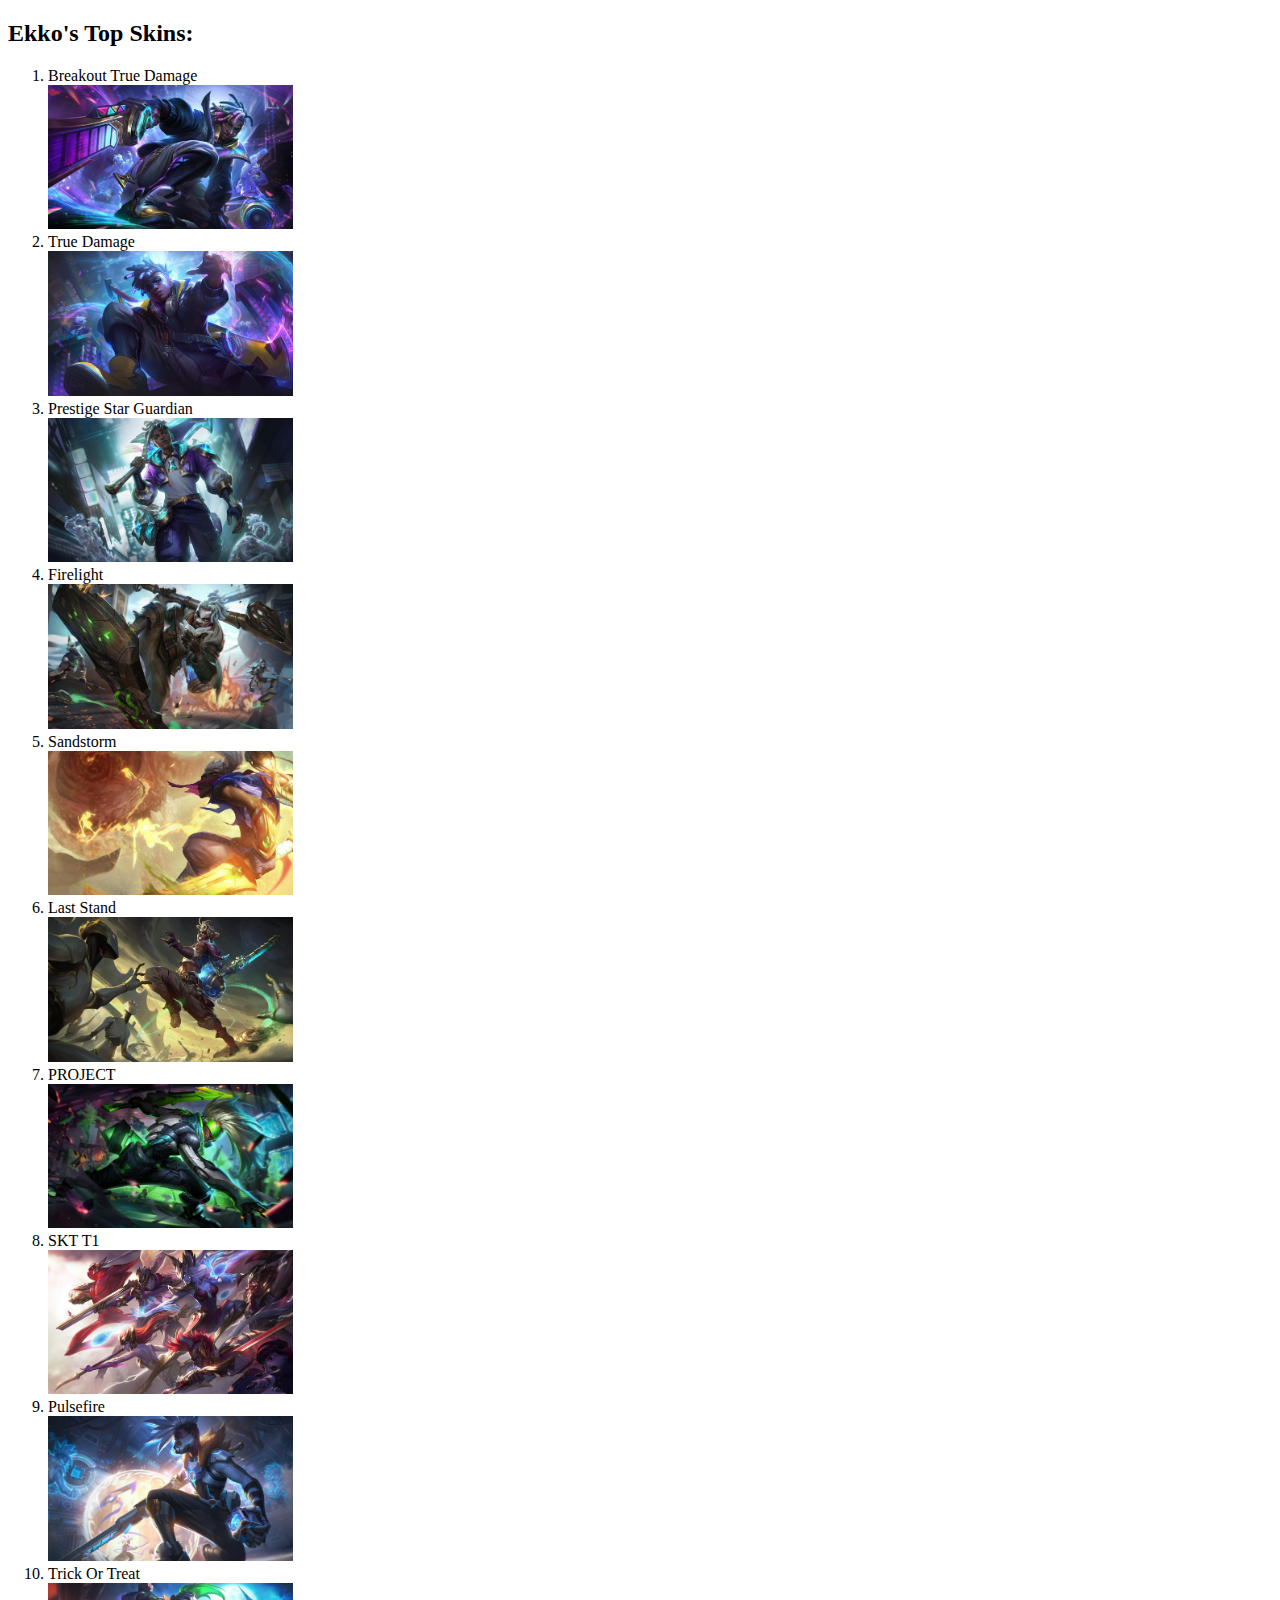
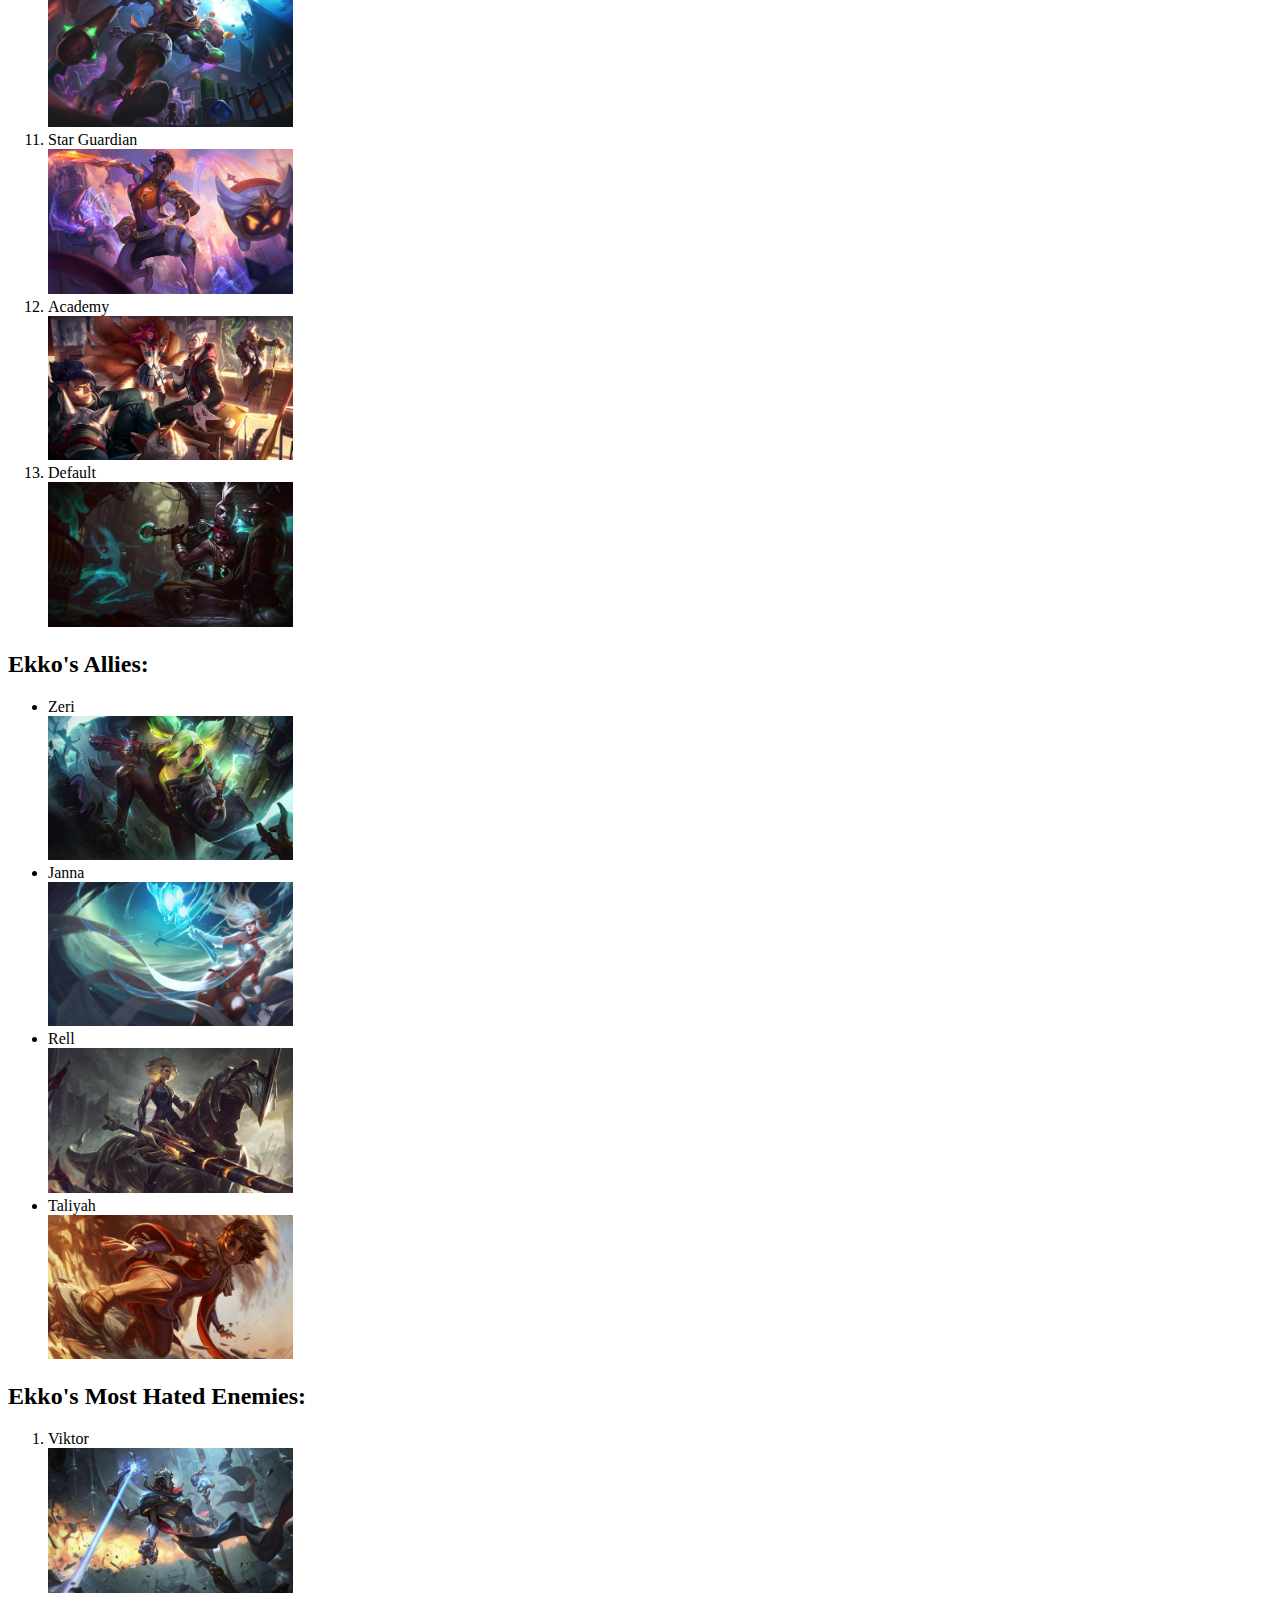
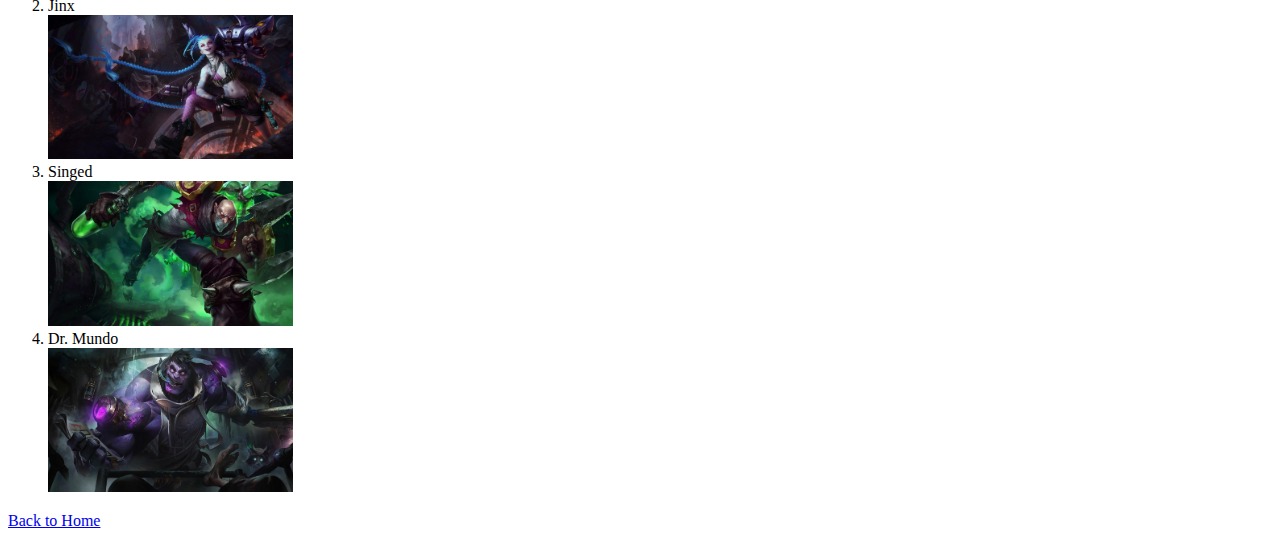
<file: page2.html>
<!DOCTYPE html>
<html>
    <head>
        <title>Ekko, The Boy Who Shattered Time</title>
    </head>
    <body>
        <main>
        <section>
        <!--This section is the ranking of Ekko's different looks in game based on my references-->
        <h2>Ekko's Top Skins:</h2>
            <ol>
                <li>Breakout True Damage</li>
                <img
                    src = "images/Ekko_56.jpg"
                    alt = "Breakout True Damage Ekko"
                    width = "20%"
                >
                <li>True Damage</li>
                <img
                    src = "images/Ekko_19.jpg"
                    alt = "True Damage Ekko"
                    width = "20%"
                >
                <li>Prestige Star Guardian</li>
                <img
                    src = "images/Ekko_46.jpg"
                    alt = "Prestige Star Guardian Ekko"
                    width = "20%"
                >
                <li>Firelight</li>
                <img
                    src = "images/Ekko_36.jpg"
                    alt = "Firelight Ekko"
                    width = "20%"
                >
                <li>Sandstorm</li>
                <img
                    src = "images/Ekko_1.jpg"
                    alt = "Sandstorm Ekko"
                    width = "20%"
                >
                <li>Last Stand</li>
                <img
                    src = "images/Ekko_57.jpg"
                    alt = "Last Stand Ekko"
                    width = "20%"
                >
                <li>PROJECT</li>
                <img
                    src = "images/Ekko_3.jpg"
                    alt = "PROJECT: Ekko"
                    width = "20%"
                >
                <li>SKT T1</li>
                <img
                    src = "images/Ekko_11.jpg"
                    alt = "SKT T1 Ekko"
                    width = "20%"
                >
                <li>Pulsefire</li>
                <img
                    src = "images/Ekko_28.jpg"
                    alt = "Pulsefire Ekko"
                    width = "20%"
                >
                <li>Trick Or Treat</li>
                <img
                    src = "images/Ekko_12.jpg"
                    alt = "Trick Or Treat Ekko"
                    width = "20%"
                >
                <li>Star Guardian</li>
                <img
                    src = "images/Ekko_45.jpg"
                    alt = "Star Guardian Ekko"
                    width = "20%"
                >
                <li>Academy</li>
                <img
                    src = "images/Ekko_2.jpg"
                    alt = "Academy Ekko"
                    width = "20%"
                >
                <li>Default</li>
                <img
                    src = "images/Ekko_0.jpg"
                    alt = "Default Ekko"
                    width = "20%"
                >
            </ol>
        </section>
        <section>
            <!--This section shows who do Ekko likes and who he hates-->
        <h2>Ekko's Allies:</h2>
        <ul>
            <li>Zeri</li>
            <img
                    src = "images/Zeri_0.jpg"
                    alt = "Zeri"
                    width = "20%"
                >
            <li>Janna</li>
            <img
                    src = "images/Janna_0.jpg"
                    alt = "Janna"
                    width = "20%"
                >
            <li>Rell</li>
            <img
                    src = "images/Rell_0.jpg"
                    alt = "Rell"
                    width = "20%"
                >
            <li>Taliyah</li>
            <img
                    src = "images/Taliyah_0.jpg"
                    alt = "Taliyah"
                    width = "20%"
                >
        </ul>    
        <h2>Ekko's Most Hated Enemies:</h2> 
        <ol>
            <li>Viktor</li>
            <img
                    src = "images/Viktor_0.jpg"
                    alt = "Viktor"
                    width = "20%"
                >
            <li>Jinx</li>
            <img
                    src = "images/Jinx_0.jpg"
                    alt = "Jinx"
                    width = "20%"
                >
            <li>Singed</li>
            <img
                    src = "images/Singed_0.jpg"
                    alt = "Singed"
                    width = "20%"
                >
            <li>Dr. Mundo</li>
            <img
                    src = "images/DrMundo_0.jpg"
                    alt = "Dr. Mundo"
                    width = "20%"
                >    
        </ol> 
        </section>
        </main>
        <footer>
            <a href="index.html">Back to Home</a> 
        </footer>  
    </body>
</html>
</file>
